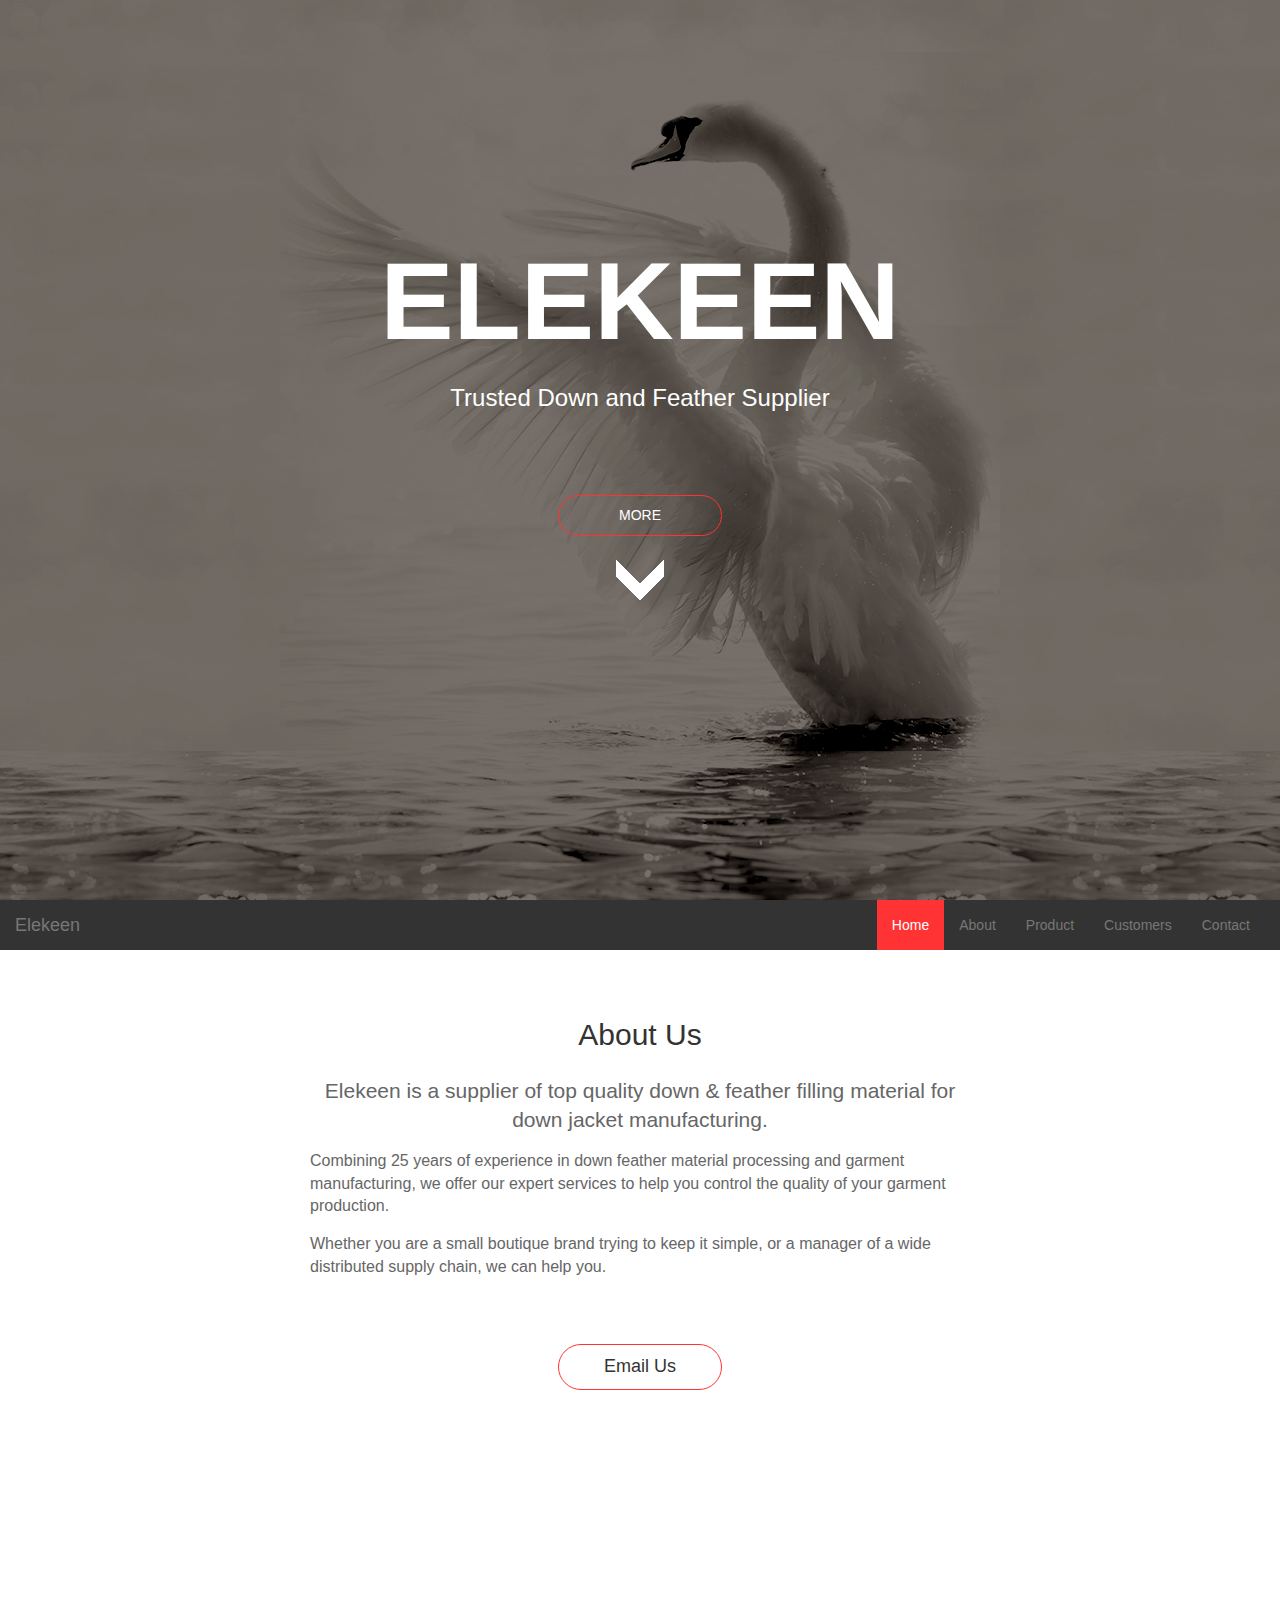
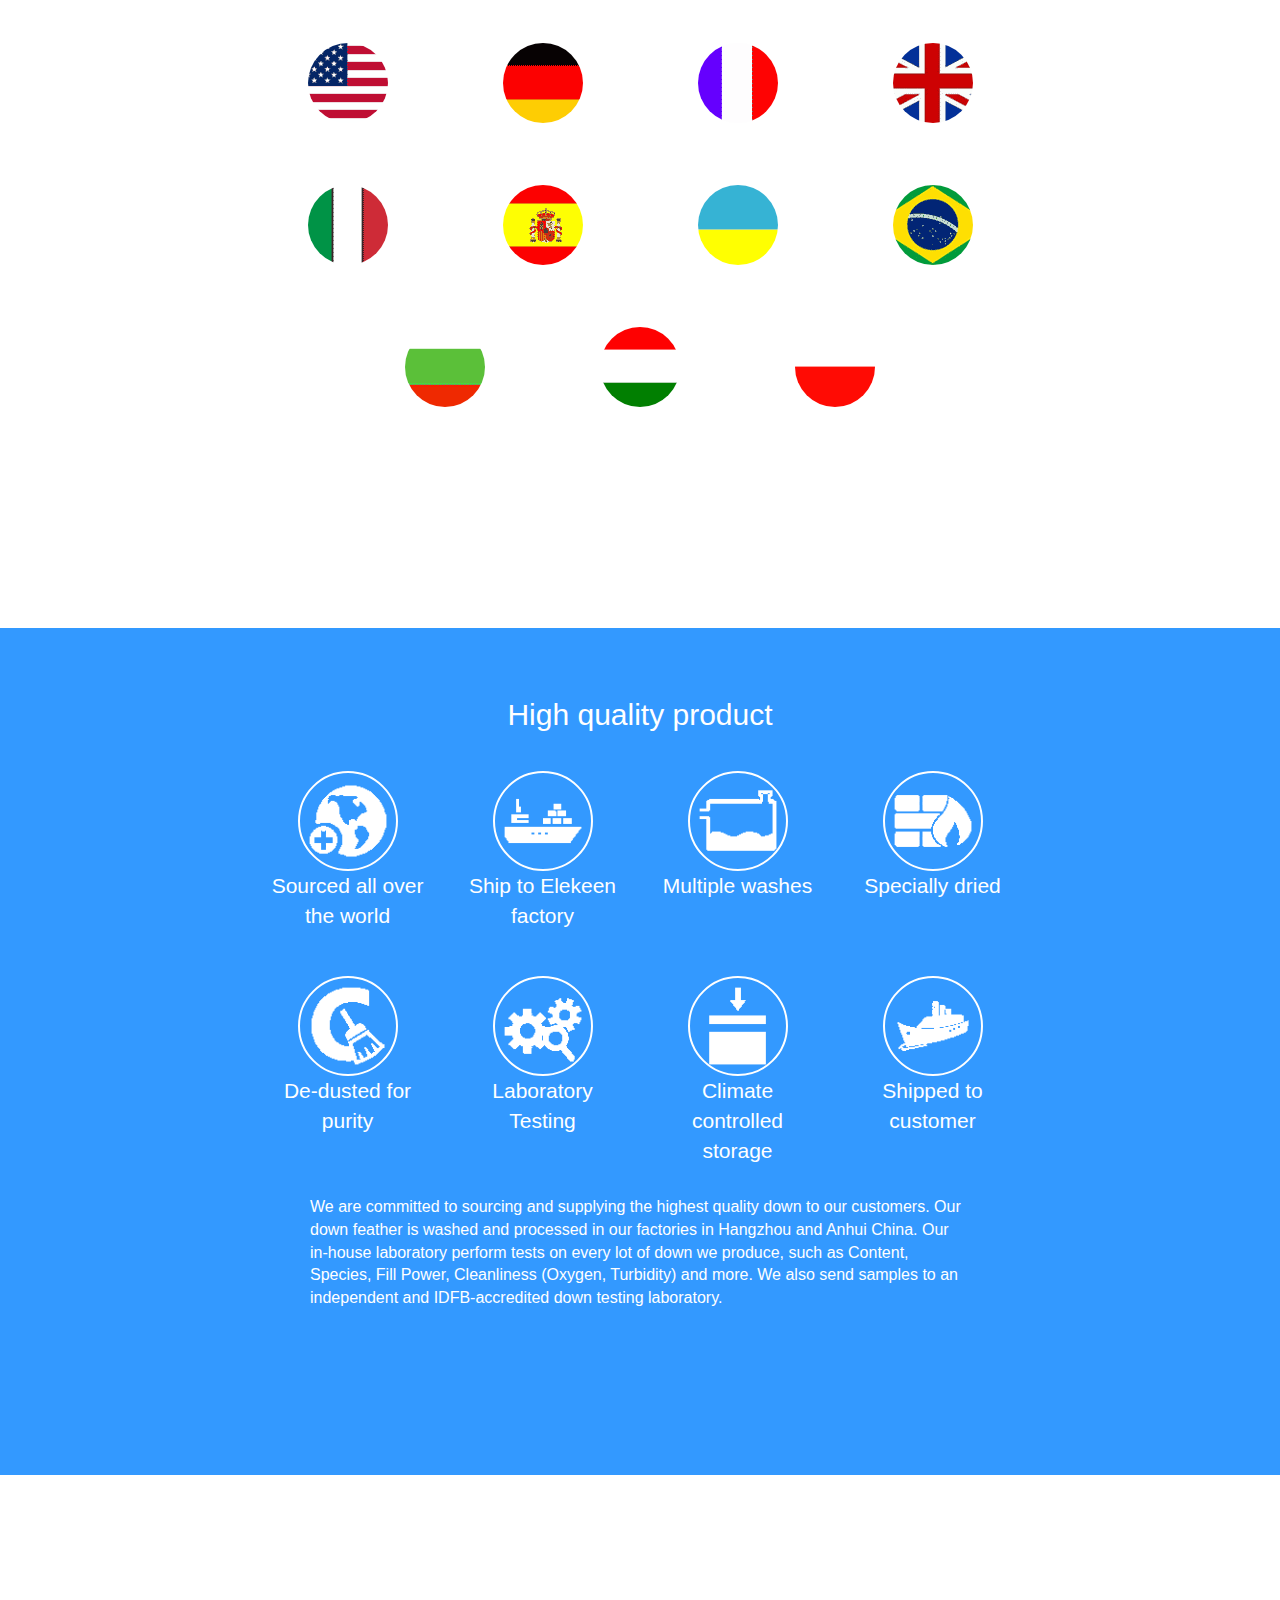
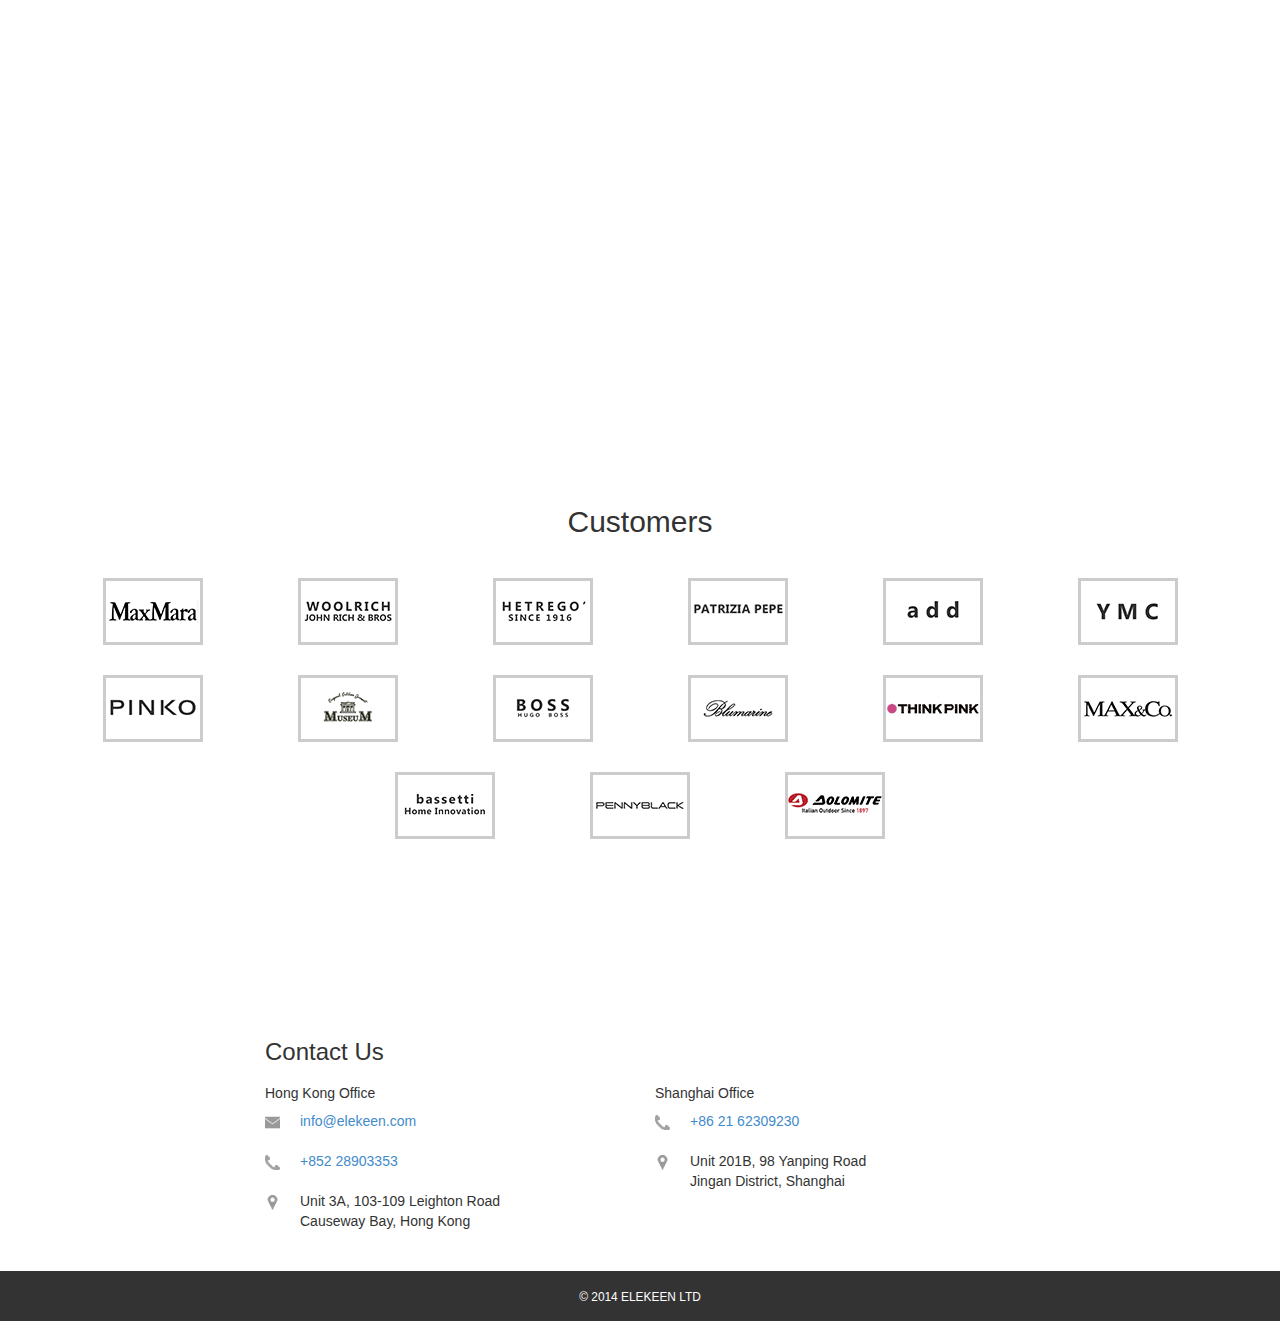
<file: index.html>
<!DOCTYPE html>
<html lang="en">
	<head>
	    <meta charset="utf-8">
	    <meta http-equiv="X-UA-Compatible" content="IE=edge">
	    <meta name="viewport" content="width=device-width, initial-scale=1,user-scalable=no,minimum-scale=1.0, maximum-scale=1.0">
	    <title>Elekeen | Trusted Down Feather Supplier | High quality down feather filling material for down jackets</title>
	    <meta content="Down feather supplier for down jacket" name="description">
  		<meta content="duck down,goose down,down feather,down jacket,factory,filling power,white,wdd,gdd,90/10,EN 90/10" name="keywords">


	    <link href="css/bootstrap.min.css" rel="stylesheet">
	    <link rel="stylesheet" type="text/css" href="css/elekeen.css">
	    <link rel="stylesheet" type="text/css" href="css/edit.css">
	    <script src="js/html5shiv.min.js"></script>
	    <script src="js/respond.min.js"></script>
	    <script src="js/jquery.min.js"></script>
	    <script src="js/bootstrap.min.js"></script>
	    <script type="text/javascript">
		    $(document).ready(function() {
		    	$('body').scrollspy({target: '#selector'});
		    	$(".nav>li>a").click(function(){
				    var href = $(this).attr("href");
				    var pos = $(href).offset().top;
				    $("html,body").animate({scrollTop: pos}, 1000);
				    return false;
			    });
			    $("#morebtn").click(function() {
			    	var abouttop = $("#abouts").offset().top;
			    	$("html,body").animate({scrollTop:abouttop}, 1000);
			    });		    
			    $("#contactbtn").click(function() {
			    	var contacttop = $("#contacts").offset().top;
			    	$("html,body").animate({scrollTop:contacttop}, 1000);
			    });
			    var navtop = $("#selector").offset().top;
			    $(window).scroll(function() {
			    	if ($(window).scrollTop()>=navtop) {
			    		$("#selector").addClass('navbar-fixed-top');
			    		$("#navtop").addClass('navtop');
			    	}else{
			    		$("#selector").removeClass('navbar-fixed-top');
			    		$("#navtop").removeClass('navtop');
			    	}
			    });
		    });
	    </script>
	</head>
	<body>
		<section class="home jumbotron middle" id="homes">
				<h1 class="banner">ELEKEEN</h1>
				<p>Trusted Down and Feather Supplier</p>
				<button type="button" class="btn homebtn btn-outline btn-lg btn-primary" style="font-size: 14px; padding-left: 60px; padding-right: 60px;" id="morebtn">MORE</button>
				<p><img src="img/Arrowhead-Down.png" alt=""></p>			
		</section>
		<nav class="navbar navbar-inverse" role="navigation" id="selector">
		    <div class="container-fluid">
			    <div class="navbar-header">
			      	<button type="button" class="navbar-toggle collapsed" data-toggle="collapse" data-target="#bs-example-navbar-collapse-1">
					    <span class="sr-only">Toggle navigation</span>
					    <span class="icon-bar"></span>
					    <span class="icon-bar"></span>
					    <span class="icon-bar"></span>
				    </button>
			      	<a class="navbar-brand" href="#">Elekeen</a>
			    </div>
			    <div class="collapse navbar-collapse" id="bs-example-navbar-collapse-1">
			      	<ul class="nav navbar-nav navbar-right">
				        <li class="active"><a href="#homes">Home</a></li>
				        <li><a href="#abouts">About</a></li>
				        <li><a href="#products">Product</a></li>
				        <li><a href="#customerss">Customers</a></li>
				        <li><a href="#contacts">Contact</a></li>
			      	</ul>
			    </div>
		  	</div>
		</nav>
		<div id="navtop"></div>		
		<section class="about jumbotron" id="abouts">
			<h2 class="text-center ">About Us</h2>
			<div class="container">
				<div class="row">
					<div class="col-sm-8 col-sm-offset-2">

						<p class="lead text-block text-center">Elekeen is a supplier of top quality down & feather filling material for down jacket manufacturing.</p>
						<p class="text-block">Combining 25 years of experience in down feather material processing and garment manufacturing, we offer our expert services to help you control the quality of your garment production.</p>
						<p class="text-block">Whether you are a small boutique brand trying to keep it simple,  or a manager of a wide distributed supply chain, we can help you.</p>
						
						<div class="text-center">
							<!-- <button type="button" class="btn btn-outline btn-lg btn-primary" id="contactbtn">Contact Us</button> -->
							<a href="mailto:info@elekeen.com" class="btn btn-outline btn-lg btn-primary" style="padding-left: 45px; padding-right: 45px;">Email Us</a>
						</div>
					</div>
				</div>
			</div>
		</section>
		<section class="product jumbotron" id="products">
			<div class="material">
				<h2 class=" white text-center">From all over the world</h2>
				<div class="container">
					<div class="text-center">
						<div class="row countries">
							<div class="col-sm-2 col-sm-offset-2 col-xs-6"><img src="img/USA.png" alt=""><p>USA</p></div>
							<div class="col-sm-2 col-sm-offset-0 col-xs-6"><img src="img/Germany.png" alt=""><p>Germany</p></div>
							<div class="col-sm-2 col-sm-offset-0 col-xs-6"><img src="img/France.png" alt=""><p>France</p></div>
							<div class="col-sm-2 col-sm-offset-0 col-xs-6"><img src="img/England.png" alt=""><p>England</p></div>						
						</div>
						<div class="row countries">
							<div class="col-sm-2 col-sm-offset-2 col-xs-6"><img src="img/Italy.png" alt=""><p>Italy</p></div>
							<div class="col-sm-2 col-sm-offset-0 col-xs-6"><img src="img/Spain.png" alt=""><p>Spain</p></div>
							<div class="col-sm-2 col-sm-offset-0 col-xs-6"><img src="img/Ukraine.png" alt=""><p>Ukraine</p></div>
							<div class="col-sm-2 col-sm-offset-0 col-xs-6"><img src="img/Brazil.png" alt=""><p>Brazil</p></div>						
						</div>
						<div class="row countries">
							<div class="col-sm-2 col-sm-offset-3 col-xs-6"><img src="img/Bulgaria.png" alt=""><p>Bulgaria</p></div>
							<div class="col-sm-2 col-sm-offset-0 col-xs-6"><img src="img/Hungary.png" alt=""><p>Hungary</p></div>
							<div class="col-sm-2 col-sm-offset-0 col-xs-6 col-xs-offset-3"><img src="img/Poland.png" alt=""><p>Poland</p></div>
						</div>
					</div>

					<div class="row">
						<div class="col-sm-8 col-sm-offset-2">						
							<p class="text-block white">Duck and Goose down feather are natural byproducts that are also  nature’s insulation material. We source raw unprocessed down feather material from all over the world to provide our customers with product that best fits their needs. Our raw material is processed and washed in our factories in China. </p>
						</div>
						<div class="clearfix"></div>
					</div>
				</div>
			</div>
			<div class="quality">
				<h2 class=" text-center white">High quality product</h2>
				<div class="container white">
					<div class="text-center"> 
						<div class="row quality-img">
							<div class="col-sm-2 col-sm-offset-2 col-xs-6 row-margin"><img src="img/sourced.png" alt=""><p>Sourced all over the world</p></div>
							<div class="col-sm-2 col-xs-6 row-margin"><img src="img/ship.png" alt=""><p>Ship to Elekeen factory</p></div>
							<div class="col-sm-2 col-xs-6 row-margin"><img src="img/washes.png" alt=""><p>Multiple washes</p></div>
							<div class="col-sm-2 col-xs-6 row-margin"><img src="img/dried.png" alt=""><p>Specially dried</p></div>
						</div>
						<div class="row quality-img">
							<div class="col-sm-2 col-sm-offset-2 col-xs-6 row-margin"><img src="img/purity.png" alt=""><p>De-dusted for purity</p></div>
							<div class="col-sm-2 col-xs-6 row-margin"><img src="img/test.png" alt=""><p>Laboratory Testing</p></div>
							<div class="col-sm-2 col-xs-6 row-margin"><img src="img/storage.png" alt=""><p>Climate controlled storage</p></div>
							<div class="col-sm-2 col-xs-6 row-margin"><img src="img/customer.png" alt=""><p>Shipped to customer</p></div>
						</div>
					</div>
				</div>
				<div class="container">
					<div class="row">
						<div class="col-sm-8 col-sm-offset-2">							
							<p class="white text-block">We are committed to sourcing and supplying the highest quality down to our customers. Our down feather is washed and processed in our factories in Hangzhou and Anhui China. Our in-house laboratory perform tests on every lot of down we produce, such as Content, Species, Fill Power, Cleanliness (Oxygen, Turbidity) and more. We also send samples to an independent and IDFB-accredited down testing laboratory.</p>
						</div>
					</div>
				</div>
			</div>
			<div class="deliver">
				<h2 class="white title text-center">Delivered Anywhere</h2>
				<div class="container">
					<div class="row">
						<div class="col-sm-8 col-sm-offset-2">							
							<p class="text-block white">The garment manufacturing industry is constantly facing new challenges. We work with leading fashion brands that require flexibility in their supply chain to be able to arrange garment production in various countries across South East Asia, such as Vietnam, Indonesia, Myanmar and China.</p>
						</div>
					</div>
				</div>
			</div>												
		</section>
		<section class="customers jumbotron middle" id="customerss">
			<h2 class="">Customers</h2>
				<div class="container ">				
					<div class="row">
						<div class="customer-logo col-sm-2 col-xs-4 row-margin"><img src="img/customer1.png" alt=""></div>
						<div class="customer-logo col-sm-2 col-xs-4 row-margin"><img src="img/customer2.png" alt=""></div>
						<div class="customer-logo col-sm-2 col-xs-4 row-margin"><img src="img/customer3.png" alt=""></div>
						<div class="customer-logo col-sm-2 col-xs-4 row-margin"><img src="img/customer4.png" alt=""></div>
						<div class="customer-logo col-sm-2 col-xs-4 row-margin"><img src="img/customer5.png" alt=""></div>
						<div class="customer-logo col-sm-2 col-xs-4 row-margin"><img src="img/customer6.png" alt=""></div>
					</div>
					<div class="row">
						<div class="customer-logo col-sm-2 col-xs-4 row-margin"><img src="img/customer7.png" alt=""></div>
						<div class="customer-logo col-sm-2 col-xs-4 row-margin"><img src="img/customer8.png" alt=""></div>
						<div class="customer-logo col-sm-2 col-xs-4 row-margin"><img src="img/customer9.png" alt=""></div>
						<div class="customer-logo col-sm-2 col-xs-4 row-margin"><img src="img/customer10.png" alt=""></div>
						<div class="customer-logo col-sm-2 col-xs-4 row-margin"><img src="img/customer11.png" alt=""></div>
						<div class="customer-logo col-sm-2 col-xs-4 row-margin"><img src="img/customer12.png" alt=""></div>
					</div>
					<div class="row">
						<div class="customer-logo col-sm-2 col-xs-4 col-sm-offset-3 row-margin"><img src="img/customer13.png" alt=""></div>
						<div class="customer-logo col-sm-2 col-xs-4 row-margin"><img src="img/customer14.png" alt=""></div>
						<div class="customer-logo col-sm-2 col-xs-4 row-margin"><img src="img/customer15.png" alt=""></div>
					</div>
				</div>
		</section>
		<section class="contact" id="contacts">
			<!-- <h4 class="text-center title">Contact Us</h4> -->
			<div class="container">
				<div class="row">
					<div class="col-sm-4 col-sm-offset-2">
						<h3>Contact Us</h3>
					</div>
					<div class="clearfix"></div>
				</div>
				<div class="row">
					<div class="col-sm-4 col-sm-offset-2">

					

						<h5>Hong Kong Office</h5>
						<dl class="contacts clearfix">
							<dt><img src="img/email.png" alt="Email: " width="15"></dt>
							<dd><a href="mailto:info@elekeen.com">info@elekeen.com</a></dd>
						</dl>
						<dl class="contacts clearfix">
							<dt><img src="img/tel.png" alt="Tel: " width="15"></dt>
							<dd><a href="tel:+852 28903353">+852 28903353</a></dd>
						</dl>
						<dl class="contacts clearfix">
							<dt><img src="img/address.png" alt="Address: " width="15"></dt>
							<dd><address>
								Unit 3A, 103-109 Leighton Road<br>
								Causeway Bay, Hong Kong
								</address>
							</dd>
						</dl>
					</div>
					<div class="col-sm-4 ">
						<h5 class="">Shanghai Office</h5>
						<dl class="contacts clearfix">
							<dt><img src="img/tel.png" alt="Tel: " width="15"></dt>
							<dd><a href="tel:+86 21 62309230">+86 21 62309230</a></dd>
						</dl>
						<dl class="contacts clearfix">
							<dt><img src="img/address.png" alt="Address: " width="15"></dt>
							<dd><address>
								Unit 201B, 98 Yanping Road<br>
								Jingan District, Shanghai
								</address>
							</dd>
						</dl>
					</div>
					<div class="clearfix"></div>
				</div>
			</div>
		</section>

		<footer class="foot white text-center">
			<p style="padding-top: 15px;"><small>© 2014 ELEKEEN LTD</small></p>
		</footer>
	</body>
</html>
</file>
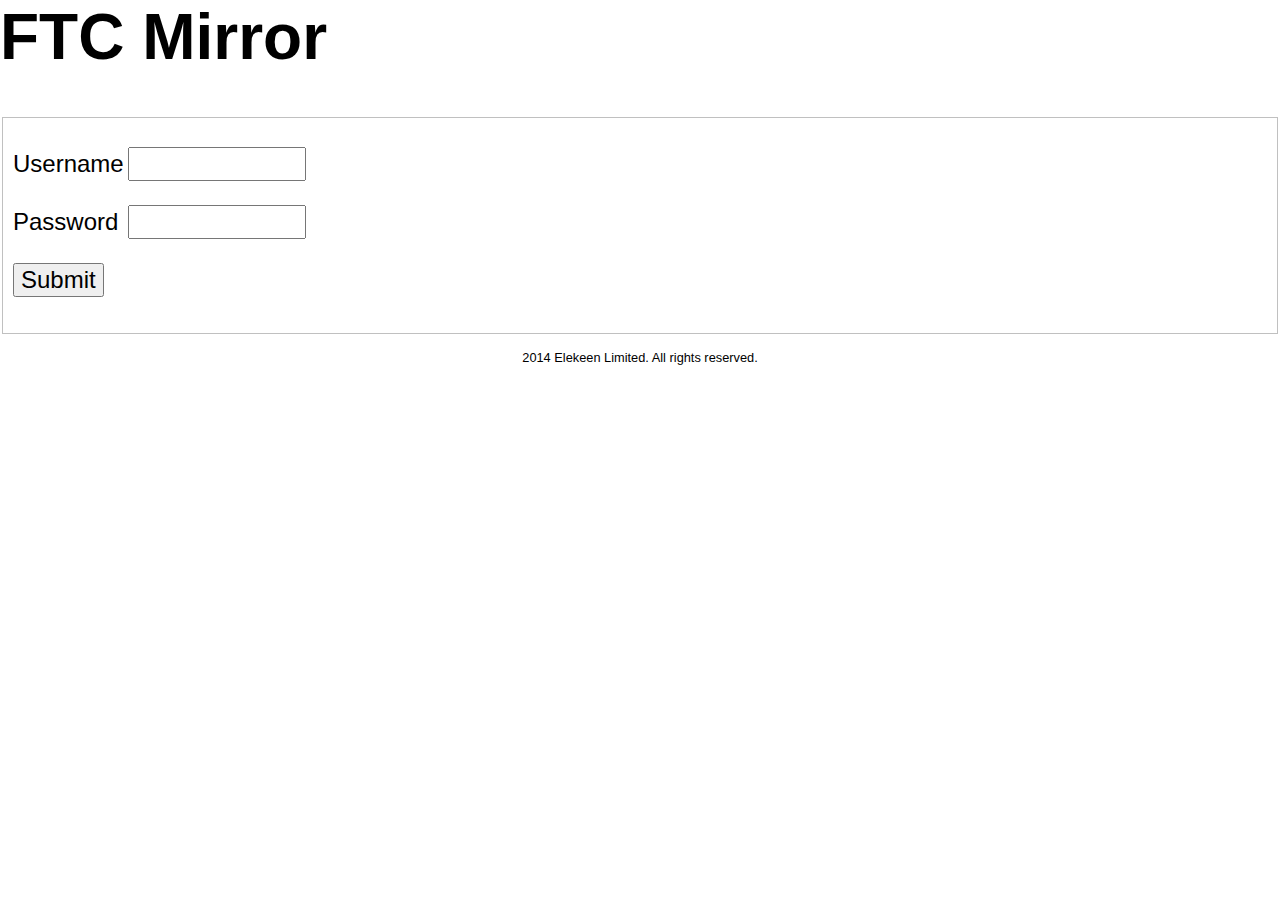
<file: ftcmirror/index.html>
<html>
<head>
<title>ftc mirror to fight ie4 forms</title>
<link rel="stylesheet" type="text/css" href="i.min.css">
<meta name="viewport" content="width=device-width, initial-scale=1" />
</head>
<body>
	<header>
		<h1>FTC Mirror</h1>
	</header>
	<form method="post" action="http://ftcasp.ftc.com.tw/asp/u031848/eis_ora/ecodi000.asp">
		<fieldset>
			<p>
				<label class="field" for="name" style="display: inline-block; width: 108px;">Username</label>
				<input type="text" name="user" size="10">
			</p>
			<p>	
				<label class="field" for="passwd" style="display: inline-block; width: 108px;">Password</label>
				<input type="password" name="passwd" size="10">
			</p>
			<p>
				<input type="submit" size="10">
			</p>
		</fieldset>

	</form>
	<footer style="text-align: center;">
		<small>2014 Elekeen Limited. All rights reserved.</small>
	</footer>
</body>
</html>
</file>
<file: css/elekeen.css>
/*all*/
html, body{
	height: 100%;
	font-family: proxima_nova, 'Helvetica Neue', Helvetica, Arial, sans-serif;
}
p{
	color: #666666;
}
h1.title{
	font-size: 36px;
}
.middle{
	text-align: center;
}
p.text-block{
	font-size: 16px;
	margin: 15px auto;
	max-width: 660px;
}
p.lead.text-block {
	font-size: 21px;
}
.text-w>h1,.text-w>p, 
.white p, 
.white, h1.white, p.white, h2.white, h3.white, h4.white {
	color: #fff;
}
.row-margin{
	margin-top: 30px;
}
/*all*/
/*home*/

.home.jumbotron{
	background-color:#766f69;
	background-image: url(../img/home-bg.jpg);
	background-attachment: fixed;
	background-position: 50%,50%;
	height: 100%;
	background-repeat: no-repeat;
	margin-bottom: 0px;
}
.banner{
	margin-top: 15%;
}
.home h1{
	font-size: 110px;
	color: #ffffff;
	font-weight: bold;
}
.home p{
	color: #ffffff;
	font-size: 24px;
	margin-top: 20px;
	margin-bottom: 30px;
}
/*home*/
/*product*/
.product{
	padding-top: 50px;
}
	/*material*/
.material{
	background-image: url(../img/ferry-duck.jpg);
	background-attachment: fixed;
	background-position: 50%,50%;
	height: 100%;
	background-repeat: no-repeat;
	margin-bottom: 0px;
	padding-top: 50px;
	padding-bottom: 50px
}
.countries{
	margin-top: 10px;
}
.countries>div>img{
	border-radius: 50px;
	border: 2px solid #ffffff;
	box-shadow: 0px 0px 0px;
	transition:box-shadow 1s;
	-moz-transition:box-shadow 1s; /* Firefox 4 */
	-webkit-transition:box-shadow 1s; /* Safari and Chrome */
	-o-transition:box-shadow 1s; /* Opera */
}
.countries>div>img:hover{
	box-shadow: 0px 0px 20px #ff3333;
}
.countries>div>p{
	color: #ffffff;
	font-weight: normal;
	font-size: 16px;
	margin-top: 10px;
}
	/*material*/
	/*quality*/
.quality{
	padding-top: 50px;
	padding-bottom: 150px;
	background-color: #3399ff;
}
.quality-img>div>img{
	border-radius: 60px;
	border: 2px solid #fff;
	max-width: 100px;
	width: 100%;
	box-shadow: 0px 0px 0px #ff3333;
	transition:box-shadow 1s,width 1s;
	-moz-transition:box-shadow 1s,width 1s; /* Firefox 4 */
	-webkit-transition:box-shadow 1s,width 1s; /* Safari and Chrome */
	-o-transition:box-shadow 1s,width 1s;
}
.quality-img>div>img:hover{
	width: 110px;
	box-shadow: 0px 0px 20px #ff3333;
}
	/*quality*/
	/*deliver*/
.deliver{
	background-image: url(../img/trainstation.jpg);
	background-attachment: fixed;
	background-position: 50%,50%;
	height: 100%;
	background-repeat: no-repeat;
	padding-top: 150px;
	padding-bottom: 150px;
}
	/*deliver*/
/*product*/
/*customers*/
.customers{
	background-image: url(../img/customer-bg.png);
	background-attachment: fixed;
	background-position: 50%,50%;
	background-repeat: no-repeat;
	padding-bottom: 150px;
}
.customer-logo>img{
	box-shadow: 0px 0px 0px；
	transition:box-shadow 1s;
	-moz-transition:box-shadow 1s; /* Firefox 4 */
	-webkit-transition:box-shadow 1s; /* Safari and Chrome */
	-o-transition:box-shadow 1s;
}
.customer-logo>img:hover{
	box-shadow: 0px 0px 20px; 
}
/*customers*/
/*contact*/
.contact-text>p{
	font-size: 18px;
	margin-top: 20px;
}
.contact-text>p>a{
	color: #666;
	text-decoration: none;
}

dl.contacts dt{
	width: 15px; float: left;
}
dl.contacts dd {
	margin-left: 20px; float: left;
}
/*contact*/
.foot{
	height: 50px;
	background-color: rgba(0,0,0,0.8);
	margin-bottom: 0px;
}
</file>
<file: css/edit.css>
.jumbotron{
	background-color: #ffffff;
	padding-left: 0px;
	padding-right: 0px;
}
/*nav*/
.navbar{
	border-radius: 0px;
	border: none;
	margin-bottom: 0px;
}
.navbar-inverse{
	background-color:rgba(0,0,0,0.8);
}
.navbar-inverse .navbar-nav>.active>a{
	background-color: #ff3333;
	color: #ffffff;
}
.navbar-inverse .navbar-nav>.active>a:hover{
	background-color: #ff3333;
	color: #ffffff;
}
.navtop{
	height: 50px;
}
/*nav*/
/*button*/
.homebtn.btn-outline.btn-primary{
	color: #ffffff;
}
.btn.btn-outline {
	margin-top: 50px;
    background-color: transparent;
    color: inherit;
    transition: all .5s ease-in;
    -webkit-transition: all .5s ease-in;
}

.btn-outline, .btn-outline.btn-primary {
	color: #333333;
	border: 1px solid #ff3333;
}
.btn-outline:hover {
	color: #fff;
	/*background-color: $emerald;*/
	background-color: #ff3333;
}

.btn-lg{
	border-radius: 40px;
	/*width: 160px;*/
}
.btn-primary{
	color: #fff;
	background-color: $brand-primary;
	-webkit-box-shadow: 0 3px 0 0 darken($brand-primary, 10%);
	box-shadow: 0 3px 0 0 darken($brand-primary, 10%);
}
.btn-primary:hover {
	background-color: darken($brand-primary, 10%);
}

.btn-lg,.btn-primary
 {
	-webkit-box-shadow: 0 5px 0 0 darken($brand-primary, 10%);
	box-shadow: 0 5px 0 0 darken($brand-primary, 10%);
}
.btn:hover {
	color: #fff;
}
/*button*/
/*response*/
	/*background*/
@media(max-width: 768px){
	.home{
		background-image: url(../img/home-bg-mini.jpg);	
	}
	.material{
		background-image: url(../img/ferry-duck-mini.jpg);
	}
	.deliver{
		background-image: url(../img/trainstation-mini.jpg);
	}
	.quality-img>div{
		height: 150px;
	}
}
	/*background*/
@media(max-width: 768px) and (min-width: 480px){
	/*home*/
	.home h1{
		font-size: 72px;
	}
	/*home*/
	/*quality*/
	.quality-img>div>p{
		font-size: 16px;
	}
	/*quality*/
}
@media(max-width:480px ){
	/*all*/
	.jumbotron p{
		font-size: 18px;
	}
	/*all*/
	/*home*/
	.home h1{
		font-size: 48px;
	}
	/*home*/
	/*quality*/
	.quality-img>div>p{
		font-size: 14px;
	}
	/*quality*/
	/*customers*/
	.customer-logo>img{
		width: 100%;
	}
	/*customers*/
	/*contact*/
	.contact-text>p{
		font-size: 14px;
		margin-top: 20px;
	}
	.contact-text>p>a{
		color: #666;
		text-decoration: none;
	}
	/*contact*/
}
/*response*/
</file>
<file: ftcmirror/i.min.css>
article,aside,details,figcaption,figure,footer,header,hgroup,main,nav,section,summary{display:block}audio,canvas,video{display:inline-block}audio:not([controls]){display:none;height:0}[hidden]{display:none}html{font-family:sans-serif;-webkit-text-size-adjust:100%;-ms-text-size-adjust:100%}body{margin:0}a:focus{outline:thin dotted}a:active,a:hover{outline:0}abbr[title]{border-bottom:1px dotted}b,strong{font-weight:700}dfn,em{font-style:italic}hr{-moz-box-sizing:content-box;box-sizing:content-box;height:0}mark{background:#ff0;color:#000}code,kbd,pre,samp{font-family:monospace,serif;font-size:1em}pre{white-space:pre-wrap}q{quotes:"\201C" "\201D" "\2018" "\2019"}small{font-size:80%}sub,sup{font-size:75%;line-height:0;position:relative;vertical-align:baseline}sup{top:-.5em}sub{bottom:-.25em}img{border:0}svg:not(:root){overflow:hidden}figure{margin:0}fieldset{border:1px solid silver;margin:0 2px;padding:.35em .625em .75em}legend{border:0;padding:0}button,input,select,textarea{font-family:inherit;font-size:100%;margin:0}button,input{line-height:normal}button,select{text-transform:none}button,html input[type=button],input[type=reset],input[type=submit]{-webkit-appearance:button;cursor:pointer}button[disabled],html input[disabled]{cursor:default}input[type=checkbox],input[type=radio]{box-sizing:border-box;padding:0}input[type=search]{-webkit-appearance:textfield;-moz-box-sizing:content-box;-webkit-box-sizing:content-box;box-sizing:content-box}input[type=search]::-webkit-search-cancel-button,input[type=search]::-webkit-search-decoration{-webkit-appearance:none}button::-moz-focus-inner,input::-moz-focus-inner{border:0;padding:0}textarea{overflow:auto;vertical-align:top}table{border-collapse:collapse;border-spacing:0}p{font-size:24px}.intro{font-size:32px}h1,.h1{font-size:64px}h2,.h2{font-size:48px}h3,.h3{font-size:32px}h4,.h4{font-size:24px}h5,.h5{font-size:16px}h6,.h6{font-size:12px}.meta{font-size:12px}blockquote{font-size:48px}
</file>
